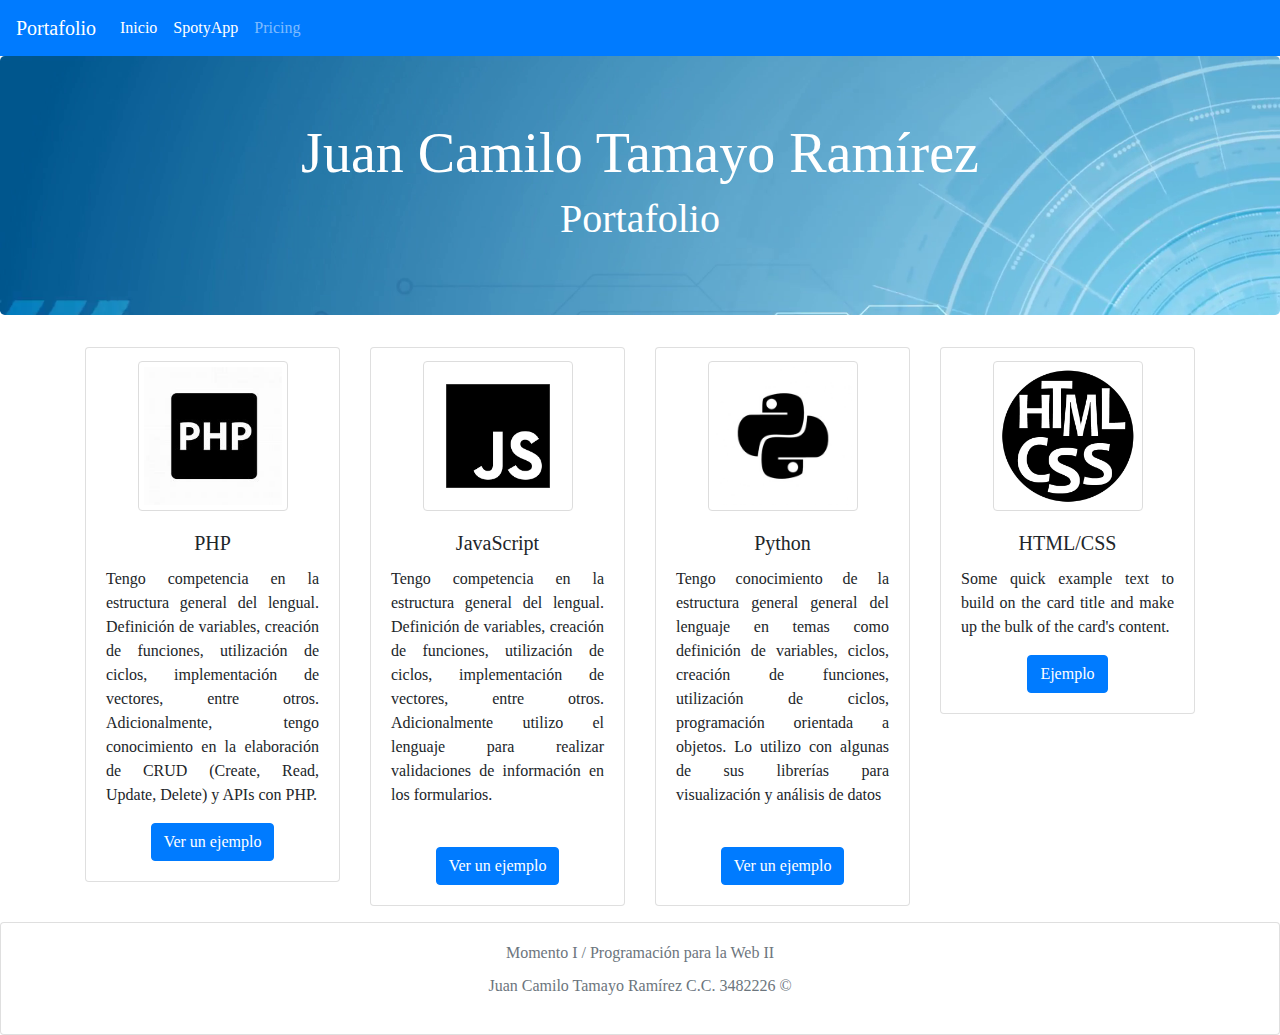
<file: MomentoI/index.html>
<!DOCTYPE html>
<html lang="en">
<head>
    <meta charset="UTF-8">
    <meta name="viewport" content="width=device-width, initial-scale=1.0">
   
    <!--CSS de Bootsrap-->
    <link rel="stylesheet" href="https://stackpath.bootstrapcdn.com/bootstrap/4.5.2/css/bootstrap.min.css" integrity="sha384-JcKb8q3iqJ61gNV9KGb8thSsNjpSL0n8PARn9HuZOnIxN0hoP+VmmDGMN5t9UJ0Z" crossorigin="anonymous">

    <!--CSS-->

    <link href="style2.css" rel="stylesheet" type="text/css"> 
   

    <title>MomentoI Programación WEB II</title>
</head>

<body>
    <header>
        <nav class="navbar navbar-expand-lg navbar-dark bg-primary">
            <a class="navbar-brand" href="index.html">Portafolio</a>
            <button class="navbar-toggler" type="button" data-toggle="collapse" data-target="#navbarNavDropdown" aria-controls="navbarNavDropdown" aria-expanded="false" aria-label="Toggle navigation">
              <span class="navbar-toggler-icon"></span>
            </button>
            <div class="collapse navbar-collapse" id="navbarNavDropdown">
              <ul class="navbar-nav">
                <li class="nav-item active">
                  <a class="nav-link" href="index.html">Inicio</a>
                </li>
                <li class="nav-item active">
                  <a class="nav-link" href="#">SpotyApp</a>
                </li>
                <li class="nav-item">
                  <a class="nav-link" href="#">Pricing</a>
                </li>
            </ul>
            </div>
          </nav>
        
    </header>

    <main>

      
        <div class="jumbotron">
        <h1 class="display-4">Juan Camilo Tamayo Ramírez</h1>
            <h1>Portafolio</h1> 
        </div>

        <div class="container mt-3">
       
           
        <div class="row">
       
          <div class="col-3">
            <div class="card">
                <img src="imagenes/php.jpg" class="card-img-top" alt="Icono php">
                <div class="card-body">
                  <h5 class="card-title">PHP</h5>
                  <p class="card-text">Tengo competencia en la estructura general del lengual. Definición de variables, creación de funciones, utilización de ciclos, implementación de vectores, entre otros. Adicionalmente, tengo conocimiento en la elaboración de CRUD (Create, Read, Update, Delete) y APIs con PHP.</p>
                  <a href="PHP/index.php" class="btn btn-primary" target="_blank" data-toggle="tooltip" data-placement="top" title="Por favor active MySQL para visualizar el ejemplo"> Ver un ejemplo</a>
                </div>
            </div>
          </div>
            <div class="col-3">
                <div class="card">
                    <img src="imagenes/JS.png" class="card-img-top" alt="Icono JS">
                    <div class="card-body">
                      <h5 class="card-title">JavaScript</h5>
                      <p class="card-text">Tengo competencia en la estructura general del lengual. Definición de variables, creación de funciones, utilización de ciclos, implementación de vectores, entre otros. Adicionalmente utilizo el lenguaje para realizar validaciones de información en los formularios.</p><br>
                      <a href="PHP/index.php" class="btn btn-primary">Ver un ejemplo</a>
                    </div>
                </div>
            </div>
                <div class="col-3">
                    <div class="card">
                        <img src="imagenes/python.jpg" class="card-img-top" alt="Icono python">
                        <div class="card-body">
                          <h5 class="card-title">Python</h5>
                          <p class="card-text">Tengo conocimiento de la estructura general general del lenguaje en temas como definición de variables, ciclos, creación de funciones, utilización de ciclos, programación orientada a objetos. Lo utilizo con algunas de sus librerías para visualización y análisis de datos</p><br>
                          <a href="https://github.com/tamayoram/DataScienceCodecademy/blob/master/VisualizeData.ipynb" class="btn btn-primary" target="_blank">Ver un ejemplo</a>
                        </div>
                    </div>          
                </div>

                <div class="col-3">
                  <div class="card">
                      <img src="imagenes/html_css.png" class="card-img-top" alt="Icono HTML/CSS">
                      <div class="card-body">
                        <h5 class="card-title">HTML/CSS</h5>
                        <p class="card-text">Some quick example text to build on the card title and make up the bulk of the card's content.</p>
                        <a href="#" class="btn btn-primary">Ejemplo</a>
                      </div>
                  </div>          
              </div>

        </div>
       
    </main>


    <footer>

        <div class="card text-center text-muted mt-3">
            <div class="card-body">
              <h6 class="card-title">Momento I / Programación para la Web II</h6>
              <p class="card-text-footer">Juan Camilo Tamayo Ramírez C.C. 3482226 &copy;</p>
              
            </div>
          </div>

    </footer>

    <!--Script de Bootstrap-->
    <script src="https://code.jquery.com/jquery-3.5.1.slim.min.js" integrity="sha384-DfXdz2htPH0lsSSs5nCTpuj/zy4C+OGpamoFVy38MVBnE+IbbVYUew+OrCXaRkfj" cro"ssorigin="anonymous"></script>
<script src="https://cdn.jsdelivr.net/npm/popper.js@1.16.1/dist/umd/popper.min.js" integrity="sha384-9/reFTGAW83EW2RDu2S0VKaIzap3H66lZH81PoYlFhbGU+6BZp6G7niu735Sk7lN" crossorigin="anonymous"></script>
<script src="https://stackpath.bootstrapcdn.com/bootstrap/4.5.2/js/bootstrap.min.js" integrity="sha384-B4gt1jrGC7Jh4AgTPSdUtOBvfO8shuf57BaghqFfPlYxofvL8/KUEfYiJOMMV+rV" crossorigin="anonymous"></script>

</body>
</html>
</file>
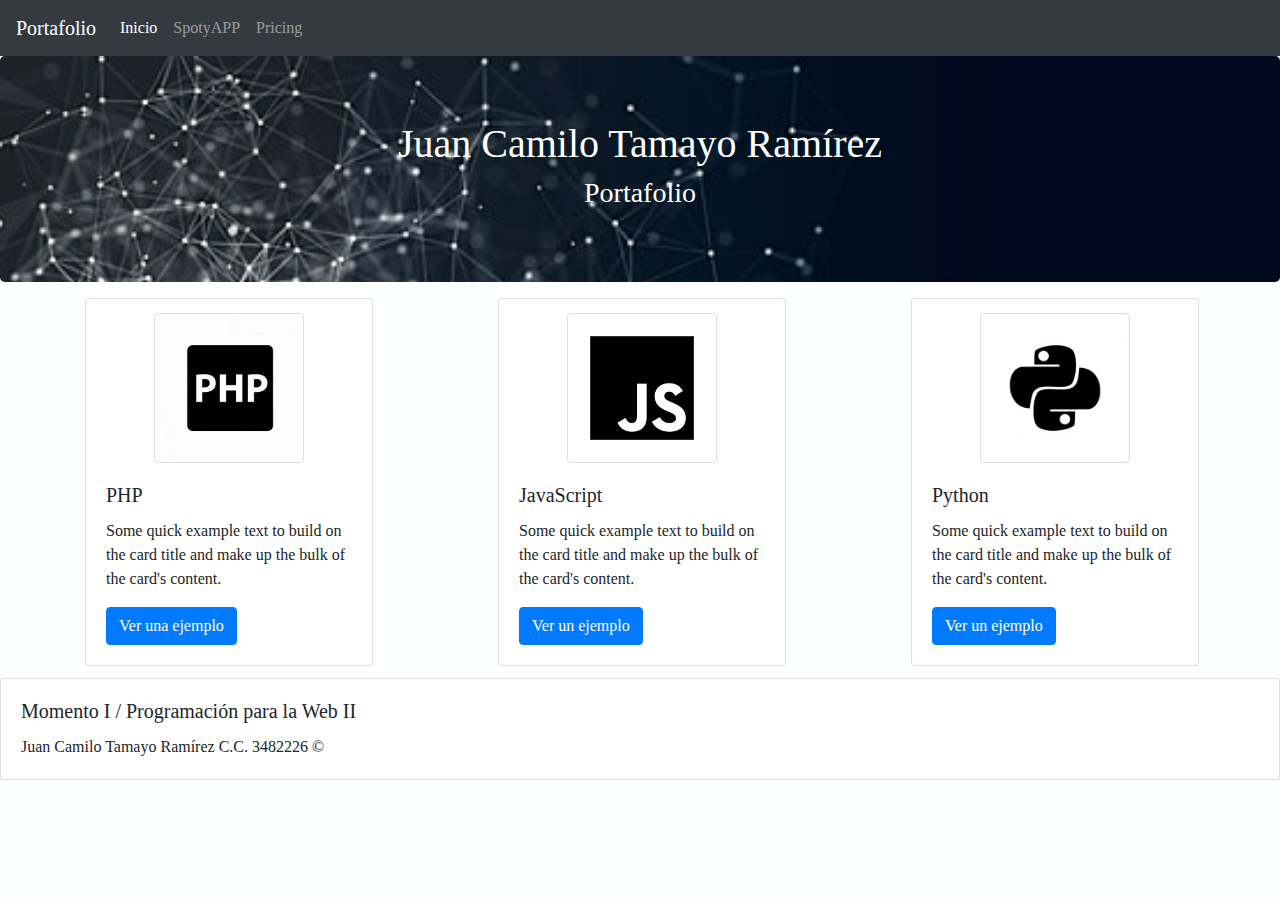
<file: WebII/MomentoI/index.html>
<!DOCTYPE html>
<html lang="en">
<head>
    <meta charset="UTF-8">
    <meta name="viewport" content="width=device-width, initial-scale=1.0">
    <link rel="stylesheet" href="https://stackpath.bootstrapcdn.com/bootstrap/4.5.2/css/bootstrap.min.css" integrity="sha384-JcKb8q3iqJ61gNV9KGb8thSsNjpSL0n8PARn9HuZOnIxN0hoP+VmmDGMN5t9UJ0Z" crossorigin="anonymous">

    <link rel="stylesheet" href="style.css" />

    <title>MomentoI Programación WEB II</title>
</head>

<body>
    <header>
        <nav class="navbar navbar-expand-lg navbar-dark bg-dark">
            <a class="navbar-brand" href="index.html">Portafolio</a>
            <button class="navbar-toggler" type="button" data-toggle="collapse" data-target="#navbarNavDropdown" aria-controls="navbarNavDropdown" aria-expanded="false" aria-label="Toggle navigation">
              <span class="navbar-toggler-icon"></span>
            </button>
            <div class="collapse navbar-collapse" id="navbarNavDropdown">
              <ul class="navbar-nav">
                <li class="nav-item active">
                  <a class="nav-link" href="index.html">Inicio<span class="sr-only">(current)</span></a>
                </li>
                <li class="nav-item">
                  <a class="nav-link" href="#">SpotyAPP</a>
                </li>
                <li class="nav-item">
                  <a class="nav-link" href="#">Pricing</a>
                </li>
            </ul>
            </div>
          </nav>
        
    </header>

    <main>
        <div class="jumbotron text-center" style="margin-bottom:0">
            <h1 class="nombre">Juan Camilo Tamayo Ramírez</h1>
            <h3>Portafolio</h3> 
        </div>


        <div class="container mt-3">
           
         <div class="row">
        <div class="card-columns">
           <div class="col-4">
            <div class="card" style="width: 18rem;">
                <img src="imagenes/php.jpg" class="card-img-top" alt="Icono php">
                <div class="card-body">
                  <h5 class="card-title">PHP</h5>
                  <p class="card-text">Some quick example text to build on the card title and make up the bulk of the card's content.</p>
                  <a href="#" class="btn btn-primary">Ver una ejemplo</a>
                </div>
            </div>

            <div class="col-4">
                <div class="card" style="width: 18rem;">
                    <img src="imagenes/JS.png" class="card-img-top" alt="Icono JS">
                    <div class="card-body">
                      <h5 class="card-title">JavaScript</h5>
                      <p class="card-text">Some quick example text to build on the card title and make up the bulk of the card's content.</p>
                      <a href="#" class="btn btn-primary">Ver un ejemplo</a>
                    </div>
                </div>

                <div class="col-4">
                    <div class="card" style="width: 18rem;">
                        <img src="imagenes/python.jpg" class="card-img-top" alt="Icono python">
                        <div class="card-body">
                          <h5 class="card-title">Python</h5>
                          <p class="card-text">Some quick example text to build on the card title and make up the bulk of the card's content.</p>
                          <a href="#" class="btn btn-primary">Ver un ejemplo</a>
                        </div>
                 </div>    
            </div>       
         </div> 

            </div>
              

        </div>

       

    </main>


    <footer>

        <div class="card">
            <div class="card-body">
              <h5 class="card-title">Momento I / Programación para la Web II</h5>
              <p class="card-text">Juan Camilo Tamayo Ramírez C.C. 3482226 &copy;</p>
              
            </div>
          </div>

    </footer>

    <script src="https://code.jquery.com/jquery-3.5.1.slim.min.js" integrity="sha384-DfXdz2htPH0lsSSs5nCTpuj/zy4C+OGpamoFVy38MVBnE+IbbVYUew+OrCXaRkfj" cro"ssorigin="anonymous"></script>
<script src="https://cdn.jsdelivr.net/npm/popper.js@1.16.1/dist/umd/popper.min.js" integrity="sha384-9/reFTGAW83EW2RDu2S0VKaIzap3H66lZH81PoYlFhbGU+6BZp6G7niu735Sk7lN" crossorigin="anonymous"></script>
<script src="https://stackpath.bootstrapcdn.com/bootstrap/4.5.2/js/bootstrap.min.js" integrity="sha384-B4gt1jrGC7Jh4AgTPSdUtOBvfO8shuf57BaghqFfPlYxofvL8/KUEfYiJOMMV+rV" crossorigin="anonymous"></script>

</body>
</html>
</file>
<file: MomentoI/style2.css>
body{
    font-family: Georgia, 'Times New Roman', Times, serif;
}


.jumbotron{

    background-image:url("imagenes/Fondo.png");
    background-size: cover;
    color:white;
    text-align: center;  
    
}

.card{

    text-align: center;
    
    
}

.card-text{

    text-align: justify;
}



.card-img-top{

    border: 1px solid #ddd;
    border-radius: 4px;
    padding: 5px;
    width: 150px;

    display: block;
  margin-left: auto;
  margin-right: auto;
  margin-top: 5%;
  
    
    
}

.card-img-top:hover {
    box-shadow: 0 0 2px 1px rgba(0, 140, 186, 0.5);
  }
</file>
<file: WebII/MomentoI/style.css>
body{
    background:#feffff;
    font-family: "Comic Sans",cursive;
}


.jumbotron{

    background-image: url(imagenes/Fondo.jpg);
    background-size: cover;
    color:white;

}

.card-img-top{

    border: 1px solid #ddd;
    border-radius: 4px;
    padding: 5px;
    width: 150px;

    display: block;
  margin-left: auto;
  margin-right: auto;
  margin-top: 5%;
  
    
    
}

.card-img-top:hover {
    box-shadow: 0 0 2px 1px rgba(0, 140, 186, 0.5);
  }
</file>
